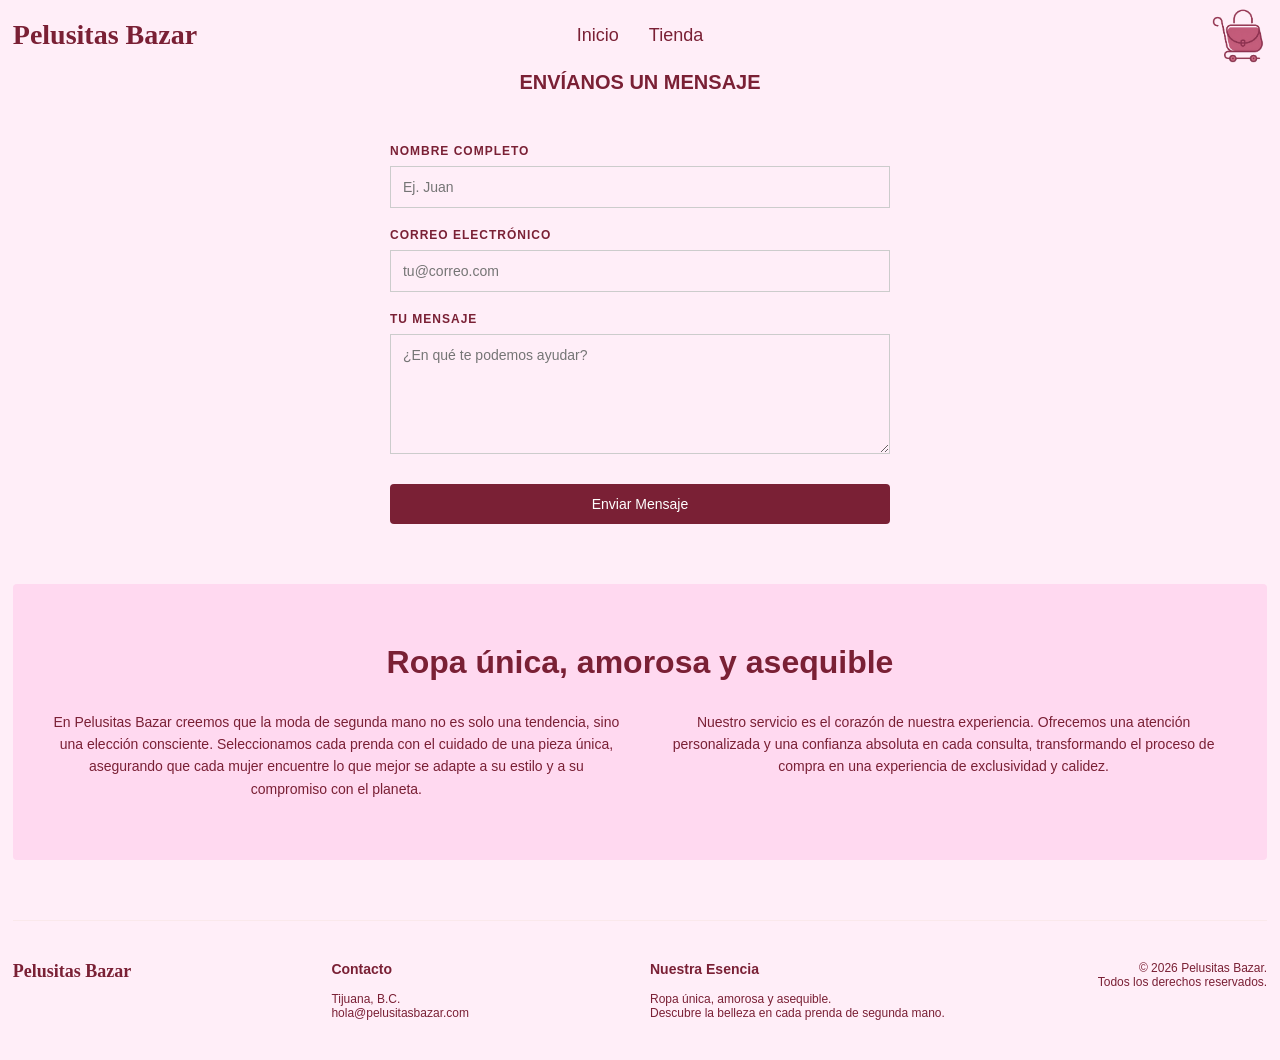
<file: contacto.html>
<!DOCTYPE html>
<html>
  <head>
   <meta charset="utf-8" />
   <title>Contacto - Pelusitas Bazar</title>
   <link rel="stylesheet" href="estilos.css" />
  </head>
  
  <body>
	  
	<div id="container">

     <header class="header-moderno">
        
        <div class="logo-nav">
          <a href="index.html" style="text-decoration: none; color: #7a2035; font-size: 28px; font-weight: bold; font-family: 'Playfair Display', serif;">
            Pelusitas Bazar
          </a>
        </div>
        
        <nav class="menu-central">
          <ul>
            <li><a href="index.html">Inicio</a></li>
            <li><a href="vestidos.html">Tienda</a></li>
        
          </ul>
        </nav>
        
       <div class="iconos-nav">
          <a href="javascript:void(0)" onclick="abrirCarrito()">
          <img src="img/icono-carrito.png" alt="Carrito de compras" class="img-icono-carrito">
          </a>
        </div>
        
      </header>
		
      <div class="clearfix"></div>
      
    <section id="content">
         <h2 style="text-align: center; margin-bottom: 30px; text-transform: uppercase; font-size: 20px;">Envíanos un mensaje</h2>
         
         <form class="formulario-contacto">
            <label for="nombre">Nombre completo</label>
            <input type="text" id="nombre" placeholder="Ej. Juan">

            <label for="correo">Correo electrónico</label>
            <input type="email" id="correo" placeholder="tu@correo.com">

            <label for="mensaje">Tu mensaje</label>
            <textarea id="mensaje" placeholder="¿En qué te podemos ayudar?"></textarea>

            <button type="submit" class="btn-comprar">Enviar Mensaje</button>
         </form>
     </section>
   <div class="sostenibilidad-container">
        <h2>Ropa única, amorosa y asequible</h2>
        <div class="sostenibilidad-textos">
          <p>En Pelusitas Bazar creemos que la moda de segunda mano no es solo una tendencia, sino una elección consciente. Seleccionamos cada prenda con el cuidado de una pieza única, asegurando que cada mujer encuentre lo que mejor se adapte a su estilo y a su compromiso con el planeta.</p>
          <p>Nuestro servicio es el corazón de nuestra experiencia. Ofrecemos una atención personalizada y una confianza absoluta en cada consulta, transformando el proceso de compra en una experiencia de exclusividad y calidez.</p>
        </div>
      </div>

      <footer class="footer-moderno">
        
        <div class="footer-col" style="font-size: 18px; font-weight: bold; font-family: 'Playfair Display', serif;">
          Pelusitas Bazar
        </div>
        
        <div class="footer-col">
          <h4>Contacto</h4>
          <p>Tijuana, B.C.</p>
          <p>hola@pelusitasbazar.com</p>
        </div>
        
        <div class="footer-col">
          <h4>Nuestra Esencia</h4>
          <p>Ropa única, amorosa y asequible.<br>Descubre la belleza en cada prenda de segunda mano.</p>
        </div>
        
        <div class="footer-col" style="text-align: right;">
          <p>&copy; 2026 Pelusitas Bazar.<br>Todos los derechos reservados.<br></p>
        </div>
        
      </footer>

      <a id="btn-whatsapp" href="#" target="_blank" style="display:none; position:fixed; bottom:30px; right:30px; background:#25D366; color:white; padding:15px 25px; text-decoration:none; border-radius:50px; font-weight:bold; font-family:Arial; box-shadow: 0px 4px 10px rgba(0,0,0,0.2); transition: transform 0.3s;">
        🛒 Pagar Pedido
      </a>
	
    </div>
	  
	  <script>
      // 1. En lugar de empezar en 0, leemos la "libreta" (localStorage). 
      // JSON.parse traduce el texto guardado de vuelta a código que la página entienda.
      let carrito = JSON.parse(localStorage.getItem('miCarritoAW')) || [];
      let total = parseFloat(localStorage.getItem('miTotalAW')) || 0;
      
      let miNumeroDeWhatsApp = "526641811247"; 

      // 2. Esta función arranca solita cada vez que abres CUALQUIER página
      function inicializarPagina() {
          actualizarCarritoVisual();
          if(carrito.length > 0) {
              prepararWhatsApp(); // Si hay algo en la memoria, mostramos el botón
          }
      }

      function agregarAlCarrito(nombrePrenda, precioPrenda) {
          carrito.push({ nombre: nombrePrenda, precio: precioPrenda });
          total = total + precioPrenda;

          // GUARDAR EN LA MEMORIA (Anotamos en la libreta)
          localStorage.setItem('miCarritoAW', JSON.stringify(carrito));
          localStorage.setItem('miTotalAW', total);

          actualizarCarritoVisual();
          prepararWhatsApp();
		  
		  abrirCarrito();
      }

      function actualizarCarritoVisual() {
          let listaHTML = document.getElementById("lista-carrito");
          let totalHTML = document.getElementById("total-carrito");

          if (!listaHTML || !totalHTML) return; // Evita errores si la barra lateral no ha cargado

          listaHTML.innerHTML = "";

          if (carrito.length === 0) {
              listaHTML.innerHTML = "<li>El carrito está vacío</li>";
          } else {
              for (let i = 0; i < carrito.length; i++) {
                  let item = carrito[i];
                  listaHTML.innerHTML += "<li style='display: flex; justify-content: space-between; margin-bottom: 8px; border-bottom: 1px dashed #c97a8e; padding-bottom: 4px;'>" + 
                                         "<span>" + item.nombre + "</span>" + 
                                         "<span>$" + item.precio + "</span>" + 
                                         "</li>";
              }
          }
          totalHTML.innerText = total;
      }

      function vaciarCarrito() {
          carrito = [];
          total = 0;

          // BORRAMOS LA MEMORIA
          localStorage.removeItem('miCarritoAW');
          localStorage.removeItem('miTotalAW');

          actualizarCarritoVisual();
          document.getElementById("btn-whatsapp").style.display = "none";
      }

      function prepararWhatsApp() {
          let textoMensaje = "Hola Pelusitas Bazar, me gustaría pedir lo siguiente:\n\n";
          for (let i = 0; i < carrito.length; i++) {
              let item = carrito[i];
              textoMensaje += "- " + item.nombre + " ($" + item.precio + ")\n";
          }
          textoMensaje += "\n*Total estimado: $" + total + " MXN*";

          let textoCodificado = encodeURIComponent(textoMensaje);
          let enlaceFinal = "https://wa.me/" + miNumeroDeWhatsApp + "?text=" + textoCodificado;

          let botonWpp = document.getElementById("btn-whatsapp");
          if(botonWpp) {
              botonWpp.href = enlaceFinal;
              botonWpp.style.display = "block";
          }
      } /* <-- Faltaba esta llave para cerrar prepararWhatsApp */
          
      function abrirCarrito() {
          document.getElementById("carrito-lateral").classList.add("abierto");
          document.getElementById("fondo-oscuro").classList.add("activo");
      }

      function cerrarCarrito() {
          document.getElementById("carrito-lateral").classList.remove("abierto");
          document.getElementById("fondo-oscuro").classList.remove("activo");
      }

      // Ejecutamos la función de arranque justo cuando carga el script
      inicializarPagina();
    </script>
	  
	  <div id="fondo-oscuro" class="fondo-oscuro" onclick="cerrarCarrito()"></div>

    <div id="carrito-lateral">
      <button class="btn-cerrar-carrito" onclick="cerrarCarrito()">✖</button>
      <h2 style="font-size: 24px; margin-bottom: 20px; color: #7a2035; text-align: center; font-weight: bold;">Tu Carrito</h2>
      
      <ul id="lista-carrito" style="list-style: none; margin: 0 auto 20px auto; text-align: left; font-size: 14px; color: #7a2035;">
        <li>El carrito está vacío</li>
      </ul>
      
      <p style="font-size: 18px; margin-bottom: 20px; color: #7a2035; text-align: center;">
        <strong>Total: $<span id="total-carrito">0</span> MXN</strong>
      </p>

      <button onclick="vaciarCarrito()" style="background: transparent; border: 1px solid #7a2035; color: #7a2035; padding: 10px 20px; cursor: pointer; text-transform: uppercase; font-size: 12px; font-weight: bold; width: 100%;">
        Vaciar Carrito
      </button>
    </div>
	  
  </body>
</html>
</file>
<file: estilos.css>
/* =========================================
   1. RESET Y BASE
========================================= */
* {
    margin: 0;
    padding: 0;
    box-sizing: border-box; 
}

body {
    background-color: #FFEEF8; /* Rosa pastel ultra tenue */
    background-image: none; 
    font-family: 'Helvetica Neue', Helvetica, Arial, sans-serif;
    color: #7a2035; 
}

#container {
    width: 98%; 
    max-width: 100%; 
    margin: 0 auto; 
    background-color: transparent; 
    padding: 0; 
    box-shadow: none; 
    border-radius: 0;
   
}

/* =========================================
   2. ENCABEZADO BOUTIQUE
========================================= */
.header-moderno {
    display: flex;
    justify-content: space-between; 
    align-items: center; 
    padding: 5px 0; 
    border-bottom: none; 
    margin-bottom: 0px; 
    
    /* === LA MAGIA FLOTANTE === */
    position: sticky;
    top: 0; /* Se pega exactamente en el borde superior de la pantalla */
    background-color: #FFEEF8; /* El mismo rosa de tu fondo para tapar lo que pasa por abajo */
    z-index: 1500; /* Se asegura de flotar por encima del banner y el carrusel */
}

/* Obliga al logo a ocupar exactamente la misma cantidad de espacio que el carrito */
.logo-nav {
    flex: 1;
}

/* Obliga al carrito a ocupar el mismo espacio que el logo, pero empuja el icono a la orilla derecha */
.iconos-nav {
    flex: 1;
    display: flex;
    justify-content: flex-end;
}

.menu-central ul {
    display: flex;
    list-style: none;
    gap: 30px; 
}

.menu-central a {
    text-decoration: none;
    color: #7a2035;
    font-size: 18px;
    font-weight: 500;
    transition: opacity 0.3s;
}

.menu-central a:hover {
    opacity: 0.6; 
}

.img-icono-carrito {
    width: 58px; /* Ajusta este número si lo quieres más grande o pequeño */
    height: auto;
    vertical-align: middle;
    transition: transform 0.3s ease; /* Pequeña animación */
}

/* Efecto para que el icono se haga un poquito más grande al pasar el mouse */
.iconos-nav a:hover .img-icono-carrito {
    transform: scale(1.1);
}


/* =========================================
   3. TÍTULOS Y BOTONES GLOBALES
========================================= */
.titulo-seccion {
    color: #7a2035;
    font-size: 28px;
    font-weight: bold;
    margin-bottom: 30px;
    border-bottom: none; 
}

.btn-comprar {
    background-color: #7a2035;
    color: #ffffff;
    border: none;
    padding: 12px 20px;
    cursor: pointer;
    width: 100%; 
    font-size: 14px;
    font-weight: normal; 
    transition: opacity 0.3s;
    border-radius: 4px; 
}

.btn-comprar:hover {
    background-color: #7a2035;
    color: #ffffff;
    opacity: 0.8; 
}

.clearfix {
    clear: both;
}

/* =========================================
   4. PRODUCTOS Y CATEGORÍAS (CUADRÍCULA)
========================================= */
.productos-grid, .categorias-grid {
    display: flex;
    flex-wrap: wrap;
    gap: 20px;
    justify-content: flex-start; 
}

.articulo-producto, .categoria-item {
    width: calc(25% - 15px); /* 4 elementos por fila */
    text-align: left; 
    margin-bottom: 30px;
    text-decoration: none;
    color: #7a2035;
}

.img-producto, .categoria-item img {
    width: 100%;
    height: 280px; 
    object-fit: contain;
    border-radius: 4px; 
    margin-bottom: 12px;
    transition: transform 0.4s ease;
}

.articulo-producto:hover .img-producto, .categoria-item:hover img {
    transform: scale(1.03); /* Efecto zoom suave */
}

.articulo-producto h2, .categoria-item h4 {
    font-size: 14px;
    text-transform: none; 
    font-weight: bold;
    color: #7a2035;
    margin-bottom: 4px;
    letter-spacing: 0;
}

.precio {
    font-size: 13px;
    color: #7a2035;
    font-weight: normal;
    margin-bottom: 10px;
}

/* --- ESTILOS PARA PRENDAS VENDIDAS --- */
.articulo-producto.vendido .img-producto {
    opacity: 0.5;
    filter: grayscale(100%);
}

.articulo-producto.vendido .precio {
    text-decoration: line-through;
    color: #999;
}

.btn-agotado {
    background: #eeeeee;
    color: #888888;
    border: 1px solid #cccccc;
    padding: 12px 0;
    width: 100%; 
    text-transform: uppercase;
    font-size: 11px;
    letter-spacing: 1px;
    font-weight: bold;
    cursor: not-allowed;
    border-radius: 4px;
}

/* =========================================
   5. CARRUSEL INICIO (DESLIZADOR)
========================================= */
.carrusel-wrapper {
    position: relative;
    display: flex;
    align-items: center;
}

.carrusel-contenedor {
    display: flex;
    gap: 20px;
    overflow-x: auto;
    scroll-behavior: smooth;
    flex-wrap: nowrap; 
    width: 100%;
    padding-bottom: 15px; 
    -ms-overflow-style: none; 
    scrollbar-width: none; 
    
    /* MAGIA AQUÍ: Agregamos el efecto imán obligatorio */
    scroll-snap-type: x mandatory; 
}

.carrusel-contenedor::-webkit-scrollbar {
    display: none; 
}

.carrusel-contenedor .categoria-item {
    flex: 0 0 calc(25% - 15px); 
    min-width: 260px; 
    margin-bottom: 0; 
    
    /* MAGIA AQUÍ: Le decimos que el imán atrape el inicio de cada foto */
    scroll-snap-align: start; 
}

.btn-carrusel {
    position: absolute;
    background-color: #fae8eb;
    color: #7a2035;
    border: none;
    border-radius: 50%;
    width: 45px;
    height: 45px;
    font-size: 18px;
    cursor: pointer;
    z-index: 10;
    display: flex;
    justify-content: center;
    align-items: center;
    transition: all 0.3s;
    box-shadow: 0 2px 6px rgba(0,0,0,0.15);
}

.btn-carrusel:hover {
    background-color: #7a2035;
    color: #fff;
}

.btn-carrusel.prev { left: -10px; }
.btn-carrusel.next { right: -10px; }

/* =========================================
   6. CARRITO LATERAL
========================================= */
#carrito-lateral {
    position: fixed;
    top: 0;
    right: -400px; 
    width: 350px;
    height: 100vh;
    background-color: #FFEEF8; 
    box-shadow: -5px 0 15px rgba(0,0,0,0.1);
    z-index: 2000;
    padding: 40px 20px;
    transition: right 0.4s ease; 
    overflow-y: auto;
}

#carrito-lateral.abierto { right: 0; }

.btn-cerrar-carrito {
    position: absolute;
    top: 20px;
    right: 20px;
    background: none;
    border: none;
    font-size: 24px;
    color: #7a2035;
    cursor: pointer;
}

.fondo-oscuro {
    position: fixed;
    top: 0; left: 0;
    width: 100%; height: 100vh;
    background: rgba(0,0,0,0.5);
    z-index: 1999;
    display: none; 
}

.fondo-oscuro.activo { display: block; }

/* =========================================
   7. SOSTENIBILIDAD Y FOOTER
========================================= */
.sostenibilidad-container {
    background-color: #FFD9F0; 
    padding: 60px 40px;
    text-align: center;
    margin: 60px 0; 
    border-radius: 4px;
}

.sostenibilidad-container h2 {
    color: #7a2035;
    font-size: 32px;
    margin-bottom: 30px;
    font-weight: bold;
}

.sostenibilidad-textos {
    display: flex;
    gap: 40px; 
    text-align: center;
    color: #7a2035;
    font-size: 14px;
    line-height: 1.6;
}

.sostenibilidad-textos p { flex: 1; }

.footer-moderno {
    display: flex;
    justify-content: space-between;
    align-items: flex-start;
    padding: 40px 0;
    border-top: 1px solid #fae8eb; 
    color: #7a2035;
    font-size: 12px;
    margin-top: 20px;
    gap: 20px;
}

.footer-col { flex: 1; }

.footer-col h4 {
    font-size: 14px;
    margin-bottom: 15px;
    font-weight: bold;
}

/* =========================================
   8. FORMULARIO DE CONTACTO
========================================= */
.formulario-contacto {
    display: flex;
    flex-direction: column;
    max-width: 500px;
    margin: 0 auto; 
}

.formulario-contacto label {
    margin-top: 20px;
    margin-bottom: 8px;
    font-size: 12px;
    font-weight: bold;
    text-transform: uppercase;
    letter-spacing: 1px;
}

.formulario-contacto input, 
.formulario-contacto textarea {
    padding: 12px;
    border: 1px solid #cccccc;
    font-family: inherit;
    font-size: 14px;
    background: transparent;
}

.formulario-contacto textarea {
    height: 120px;
    resize: vertical; 
}

.formulario-contacto button { margin-top: 30px; }

/* =========================================
   DISEÑO DE TIENDA (SIDEBAR + GRID)
========================================= */
.tienda-layout {
    display: flex;
    gap: 40px;
    margin-top: 40px;
}

.sidebar-filtros {
    flex: 0 0 250px;
    text-align: left;
}

.sidebar-filtros h3 {
    font-size: 18px;
    margin-bottom: 20px;
    border-bottom: 1px solid #7a2035;
    padding-bottom: 10px;
}

/* --- Mejoras en la Sidebar --- */
.filtro-seccion {
    border-top: 1px solid rgba(122, 32, 53, 0.2); /* Línea divisoria sutil */
    padding-top: 20px;
    margin-bottom: 25px;
}

.filtro-seccion h4 {
    display: flex;
    justify-content: space-between;
    align-items: center;
    font-size: 14px;
    font-weight: bold;
    color: #7a2035;
    margin-bottom: 15px;
}

/* Decoración de la línea al lado del título */
.filtro-seccion h4::after {
    content: "";
    flex: 1;
    height: 1px;
    background: rgba(122, 32, 53, 0.1);
    margin-left: 10px;
}

/* Estilo para el Rango de Precio (Slider) */
input[type=range] {
    -webkit-appearance: none;
    width: 100%;
    background: #fae8eb;
    height: 4px;
    border-radius: 5px;
    outline: none;
    margin: 15px 0;
}

input[type=range]::-webkit-slider-thumb {
    -webkit-appearance: none;
    appearance: none;
    width: 18px;
    height: 18px;
    background: #7a2035;
    border-radius: 50%;
    cursor: pointer;
    border: 2px solid #FFEEF8;
}

.precios-label {
    display: flex;
    justify-content: space-between;
    font-size: 13px;
    color: #7a2035;
    font-weight: bold;
}

.filtro-seccion ul {
    list-style: none;
}

.filtro-seccion li {
    margin-bottom: 10px;
    font-size: 14px;
}

/* Estilos para los enlaces de la barra lateral */
.filtro-seccion a {
    text-decoration: none;
    color: #7a2035;
    transition: opacity 0.3s;
}

.filtro-seccion a:hover {
    opacity: 0.6;
}

/* Para marcar en qué página estamos (activo) */
.filtro-seccion a.activo {
    font-weight: bold;
    text-decoration: underline;
}

/* =========================================
   VENTANA EMERGENTE (QUICK VIEW / MODAL)
========================================= */
.modal-producto {
    display: none; /* Oculto por defecto */
    position: fixed;
    z-index: 3000;
    left: 0; top: 0;
    width: 100%; height: 100%;
    background-color: rgba(0,0,0,0.7);
}

.modal-contenido {
    background-color: #FFEEF8;
    margin: 5% auto;
    padding: 40px;
    width: 80%;
    max-width: 1000px;
    display: flex;
    gap: 40px;
    position: relative;
    border-radius: 8px;
}

.modal-imagen {
    flex: 1;
}

.modal-imagen img {
    width: 100%;
    height: auto;
    border-radius: 4px;
}

.modal-info {
    flex: 1;
    text-align: left;
}

.cerrar-modal {
    position: absolute;
    top: 20px; right: 20px;
    font-size: 28px;
    cursor: pointer;
    color: #7a2035;
}

.cantidad-selector {
    display: flex;
    align-items: center;
    gap: 15px;
    margin: 20px 0;
}

.cantidad-selector input {
    width: 50px;
    padding: 8px;
    text-align: center;
    border: 1px solid #7a2035;
}

/* =========================================
   9. DISEÑO RESPONSIVO (CELULARES Y TABLETS)
========================================= */
@media (max-width: 768px) {
    
    #container {
        width: 95%;
        padding: 0 15px; 
    }
    
    /* Header apilado */
    .header-moderno {
        flex-direction: column; 
        gap: 15px;
    }
	
	/* Centra el carrito en celulares */
    .iconos-nav {
        justify-content: center;
    }

    /* Banner más pequeño */
    .hero-section img { height: 250px; }
    
    /* Productos a 2 columnas en celular */
    .articulo-producto, .categoria-item {
        width: calc(50% - 10px); 
    }
    
    /* Ajuste de Carrusel */
    .carrusel-contenedor .categoria-item {
        flex: 0 0 75%; 
        min-width: 220px;
    }
    .btn-carrusel {
        width: 35px; height: 35px; font-size: 14px;
    }
    
    /* Footer y Textos apilados */
    .sostenibilidad-textos {
        flex-direction: column; 
        gap: 20px;
    }
    .footer-moderno {
        flex-direction: column; 
        text-align: center;
    }
}
</file>
